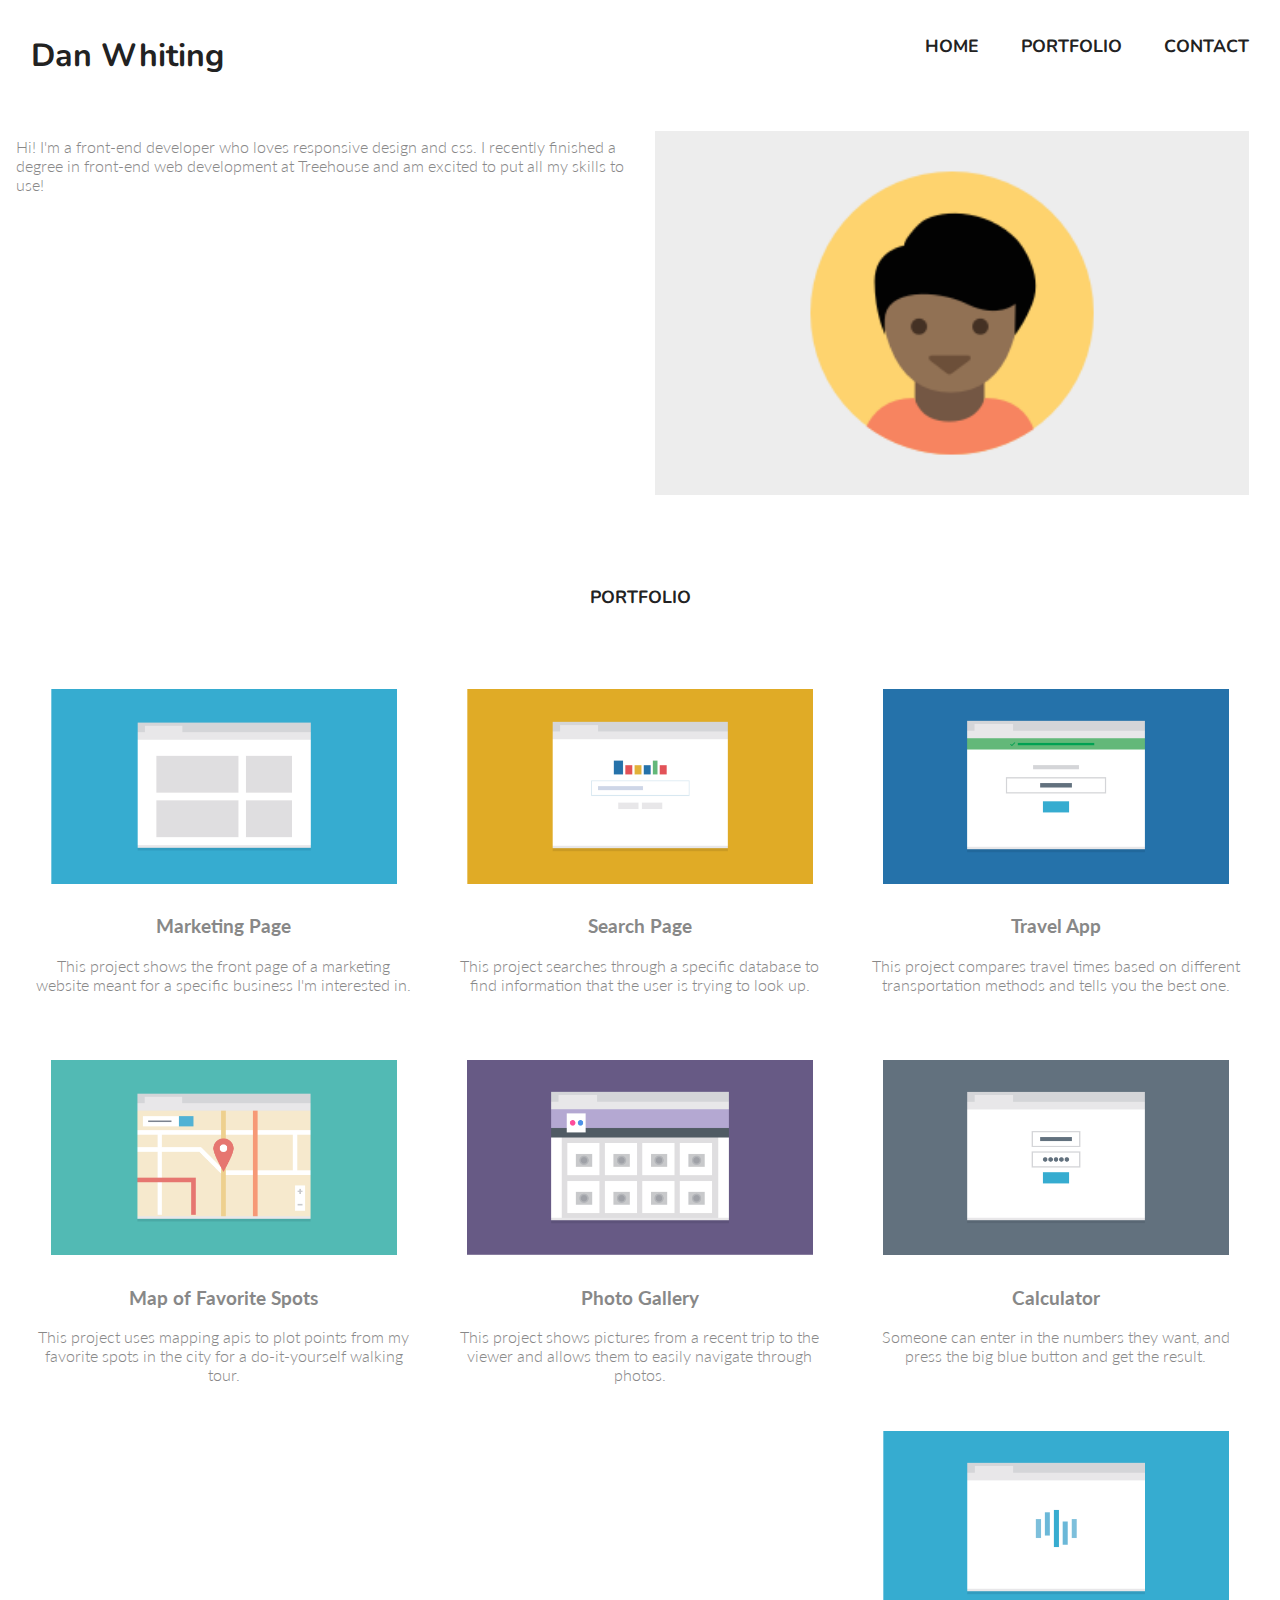
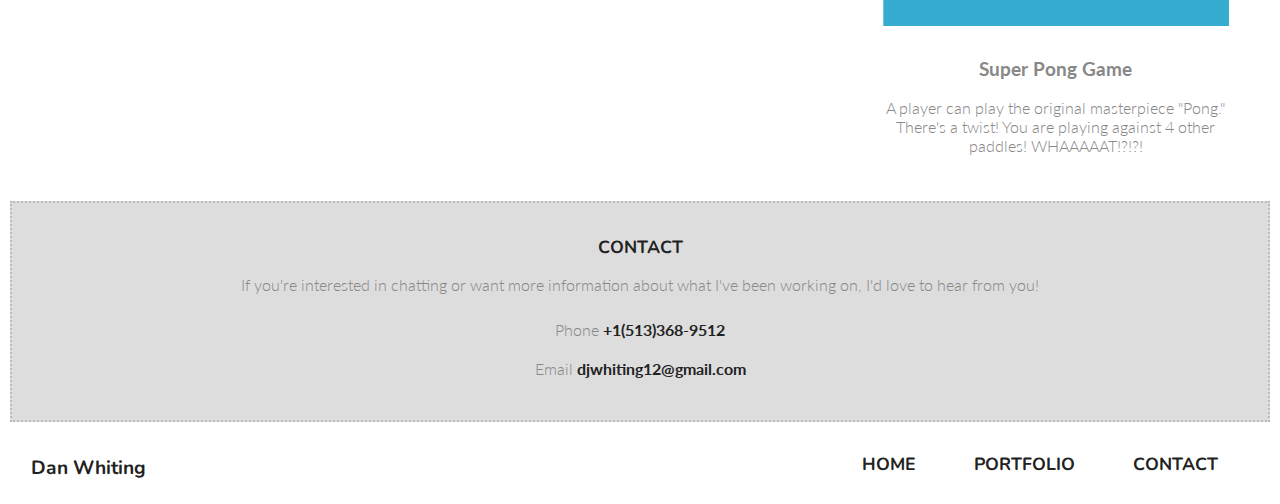
<file: index.html>
<!DOCTYPE html>
<html>
  <head>
  	<meta name="viewport" content="width=device-width, initial-scale=1.0">
  	<title>Portfolio</title>
  	<link href='https://fonts.googleapis.com/css?family=Nunito:400' rel='stylesheet' type='text/css'>
    <link href='https://fonts.googleapis.com/css?family=Lato:300,700' rel='stylesheet' type='text/css'>
    <link rel="stylesheet" href="css/main.css">
  </head>
  <body>
  	<div class="wrapper">
      <header class="main-header">
        <nav class="container">
          <h1 class="name"><a href="index.html">Dan Whiting</a></h1>
          <ul class="main-nav">
            <li><a href="#">HOME</a></li>
            <li><a href="#">PORTFOLIO</a></li>
            <li><a href="#">CONTACT</a></li>
          </ul>
        </nav>
      </header>
      <div class="container">
        <img src="img/holder.png" class="profile-pic" alt="Profile Picture"/>
          <div class="intro">
            <p>Hi! I'm a front-end developer who loves responsive design and css. I recently finished a degree in front-end web development at Treehouse and am excited to put all my skills to use!</p>
          </div>
        <div>
          <h4>PORTFOLIO</h4>
        </div>
          <div class="first-set">
            <img src="img/portfolio-1.png" alt="Marketing Page Image"/>
              <h3>Marketing Page</h3>
                <p>This project shows the front page of a marketing website meant for a specific business I'm interested in.</p>
          </div>
          <div class="second-set">
            <img src="img/portfolio-2.png" alt="Search Page Image"/>
              <h3>Search Page</h3>
                <p>This project searches through a specific database to find information that the user is trying to look up.</p>
          </div>
          <div class="third-set">
            <img src="img/portfolio-3.png" alt="Travel App Image"/>
              <h3>Travel App</h3>
                <p>This project compares travel times based on different transportation methods and tells you the best one.</p>
          </div>
          <div class="fourth-set">
            <img src="img/portfolio-6.png" alt="Map of Favorite Spots Image"/>
              <h3>Map of Favorite Spots</h3>
                <p>This project uses mapping apis to plot points from my favorite spots in the city for a do-it-yourself walking tour.</p>
          </div>
          <div class="fifth-set">
            <img src="img/portfolio-5.png" alt="Photo Gallery Image"/>
              <h3>Photo Gallery</h3>
                <p>This project shows pictures from a recent trip to the viewer and allows them to easily navigate through photos.</p>
          </div>
          <div class="sixth-set">
            <img src="img/portfolio-4.png" alt="Calculator Image"/>
              <h3>Calculator</h3>
                <p>Someone can enter in the numbers they want, and press the big blue button and get the result.</p>
          </div>
          <div class="seventh-set">
            <img src="img/portfolio-10.png" alt="Super Pong Image"/>
              <h3>Super Pong Game</h3>
                <p>A player can play the original masterpiece "Pong." There's a twist! You are playing against 4 other paddles! WHAAAAAT!?!?!</p>
          </div>

      </div>
  <footer class="main-footer">
    <h4>CONTACT</h4>
    <p>If you're interested in chatting or want more information about what I've been working on, I'd love to hear from you!</p>
      <ul>
        <li>Phone <a href="tel:(513)368-9512"><strong>+1(513)368-9512</strong></a></li>
        <li>Email <a href="mailto:djwhiting12@gmail.com"><strong>djwhiting12@gmail.com</strong></a></li>
      </ul>
  </footer>
    <div class="container">
        <h1 class="bottom-name"><a href="index.html">Dan Whiting</a></h1>
        <ul class="footer-nav">
          <li><a href="#">BACK TO TOP</a></li>
          <li><a href="#">HOME</a></li>
          <li><a href="#">PORTFOLIO</a></li>
          <li><a href="#">CONTACT</a></li>
        </ul>
    </div>
  </div>
</body>
</html>
</file>
<file: css/main.css>
/*! normalize.css v3.0.2 | MIT License | git.io/normalize */
/**
 * 1. Set default font family to sans-serif.
 * 2. Prevent iOS text size adjust after orientation change, without disabling
 *    user zoom.
 */
html {
  font-family: sans-serif;
  /* 1 */
  -ms-text-size-adjust: 100%;
  /* 2 */
  -webkit-text-size-adjust: 100%;
  /* 2 */ }

/**
 * Remove default margin.
 */
body {
  margin: 0; }

/* HTML5 display definitions
   ========================================================================== */
/**
 * Correct `block` display not defined for any HTML5 element in IE 8/9.
 * Correct `block` display not defined for `details` or `summary` in IE 10/11
 * and Firefox.
 * Correct `block` display not defined for `main` in IE 11.
 */
article,
aside,
details,
figcaption,
figure,
footer,
header,
hgroup,
main,
menu,
nav,
section,
summary {
  display: block; }

/**
 * 1. Correct `inline-block` display not defined in IE 8/9.
 * 2. Normalize vertical alignment of `progress` in Chrome, Firefox, and Opera.
 */
audio,
canvas,
progress,
video {
  display: inline-block;
  /* 1 */
  vertical-align: baseline;
  /* 2 */ }

/**
 * Prevent modern browsers from displaying `audio` without controls.
 * Remove excess height in iOS 5 devices.
 */
audio:not([controls]) {
  display: none;
  height: 0; }

/**
 * Address `[hidden]` styling not present in IE 8/9/10.
 * Hide the `template` element in IE 8/9/11, Safari, and Firefox < 22.
 */
[hidden],
template {
  display: none; }

/* Links
   ========================================================================== */
/**
 * Remove the gray background color from active links in IE 10.
 */
a {
  background-color: transparent; }

/**
 * Improve readability when focused and also mouse hovered in all browsers.
 */
a:active,
a:hover {
  outline: 0; }

/* Text-level semantics
   ========================================================================== */
/**
 * Address styling not present in IE 8/9/10/11, Safari, and Chrome.
 */
abbr[title] {
  border-bottom: 1px dotted; }

/**
 * Address style set to `bolder` in Firefox 4+, Safari, and Chrome.
 */
b,
strong {
  font-weight: bold; }

/**
 * Address styling not present in Safari and Chrome.
 */
dfn {
  font-style: italic; }

/**
 * Address variable `h1` font-size and margin within `section` and `article`
 * contexts in Firefox 4+, Safari, and Chrome.
 */
h1 {
  font-size: 2em;
  margin: 0.67em 0; }

/**
 * Address styling not present in IE 8/9.
 */
mark {
  background: #ff0;
  color: #000; }

/**
 * Address inconsistent and variable font size in all browsers.
 */
small {
  font-size: 80%; }

/**
 * Prevent `sub` and `sup` affecting `line-height` in all browsers.
 */
sub,
sup {
  font-size: 75%;
  line-height: 0;
  position: relative;
  vertical-align: baseline; }

sup {
  top: -0.5em; }

sub {
  bottom: -0.25em; }

/* Embedded content
   ========================================================================== */
/**
 * Remove border when inside `a` element in IE 8/9/10.
 */
img {
  border: 0; }

/**
 * Correct overflow not hidden in IE 9/10/11.
 */
svg:not(:root) {
  overflow: hidden; }

/* Grouping content
   ========================================================================== */
/**
 * Address margin not present in IE 8/9 and Safari.
 */
figure {
  margin: 1em 40px; }

/**
 * Address differences between Firefox and other browsers.
 */
hr {
  -moz-box-sizing: content-box;
  box-sizing: content-box;
  height: 0; }

/**
 * Contain overflow in all browsers.
 */
pre {
  overflow: auto; }

/**
 * Address odd `em`-unit font size rendering in all browsers.
 */
code,
kbd,
pre,
samp {
  font-family: monospace, monospace;
  font-size: 1em; }

/* Forms
   ========================================================================== */
/**
 * Known limitation: by default, Chrome and Safari on OS X allow very limited
 * styling of `select`, unless a `border` property is set.
 */
/**
 * 1. Correct color not being inherited.
 *    Known issue: affects color of disabled elements.
 * 2. Correct font properties not being inherited.
 * 3. Address margins set differently in Firefox 4+, Safari, and Chrome.
 */
button,
input,
optgroup,
select,
textarea {
  color: inherit;
  /* 1 */
  font: inherit;
  /* 2 */
  margin: 0;
  /* 3 */ }

/**
 * Address `overflow` set to `hidden` in IE 8/9/10/11.
 */
button {
  overflow: visible; }

/**
 * Address inconsistent `text-transform` inheritance for `button` and `select`.
 * All other form control elements do not inherit `text-transform` values.
 * Correct `button` style inheritance in Firefox, IE 8/9/10/11, and Opera.
 * Correct `select` style inheritance in Firefox.
 */
button,
select {
  text-transform: none; }

/**
 * 1. Avoid the WebKit bug in Android 4.0.* where (2) destroys native `audio`
 *    and `video` controls.
 * 2. Correct inability to style clickable `input` types in iOS.
 * 3. Improve usability and consistency of cursor style between image-type
 *    `input` and others.
 */
button,
html input[type="button"],
input[type="reset"],
input[type="submit"] {
  -webkit-appearance: button;
  /* 2 */
  cursor: pointer;
  /* 3 */ }

/**
 * Re-set default cursor for disabled elements.
 */
button[disabled],
html input[disabled] {
  cursor: default; }

/**
 * Remove inner padding and border in Firefox 4+.
 */
button::-moz-focus-inner,
input::-moz-focus-inner {
  border: 0;
  padding: 0; }

/**
 * Address Firefox 4+ setting `line-height` on `input` using `!important` in
 * the UA stylesheet.
 */
input {
  line-height: normal; }

/**
 * It's recommended that you don't attempt to style these elements.
 * Firefox's implementation doesn't respect box-sizing, padding, or width.
 *
 * 1. Address box sizing set to `content-box` in IE 8/9/10.
 * 2. Remove excess padding in IE 8/9/10.
 */
input[type="checkbox"],
input[type="radio"] {
  box-sizing: border-box;
  /* 1 */
  padding: 0;
  /* 2 */ }

/**
 * Fix the cursor style for Chrome's increment/decrement buttons. For certain
 * `font-size` values of the `input`, it causes the cursor style of the
 * decrement button to change from `default` to `text`.
 */
input[type="number"]::-webkit-inner-spin-button,
input[type="number"]::-webkit-outer-spin-button {
  height: auto; }

/**
 * 1. Address `appearance` set to `searchfield` in Safari and Chrome.
 * 2. Address `box-sizing` set to `border-box` in Safari and Chrome
 *    (include `-moz` to future-proof).
 */
input[type="search"] {
  -webkit-appearance: textfield;
  /* 1 */
  -moz-box-sizing: content-box;
  -webkit-box-sizing: content-box;
  /* 2 */
  box-sizing: content-box; }

/**
 * Remove inner padding and search cancel button in Safari and Chrome on OS X.
 * Safari (but not Chrome) clips the cancel button when the search input has
 * padding (and `textfield` appearance).
 */
input[type="search"]::-webkit-search-cancel-button,
input[type="search"]::-webkit-search-decoration {
  -webkit-appearance: none; }

/**
 * Define consistent border, margin, and padding.
 */
fieldset {
  border: 1px solid #c0c0c0;
  margin: 0 2px;
  padding: 0.35em 0.625em 0.75em; }

/**
 * 1. Correct `color` not being inherited in IE 8/9/10/11.
 * 2. Remove padding so people aren't caught out if they zero out fieldsets.
 */
legend {
  border: 0;
  /* 1 */
  padding: 0;
  /* 2 */ }

/**
 * Remove default vertical scrollbar in IE 8/9/10/11.
 */
textarea {
  overflow: auto; }

/**
 * Don't inherit the `font-weight` (applied by a rule above).
 * NOTE: the default cannot safely be changed in Chrome and Safari on OS X.
 */
optgroup {
  font-weight: bold; }

/* Tables
   ========================================================================== */
/**
 * Remove most spacing between table cells.
 */
table {
  border-collapse: collapse;
  border-spacing: 0; }

td,
th {
  padding: 0; }

/* Lists
   ========================================================================== */
/**
 * Remove default list styles, margins and padding.
 */
ol,
ul {
  margin: 0;
  padding: 0;
  list-style: none; }

/*****************************
BASE STYLES
*****************************/
* {
  box-sizing: border-box;
  text-decoration: none; }

body {
  font-size: 1em;
  font-weight: 300;
  color: #888;
  font-family: "Lato", sans-serif;
  width: 100%; }

h1,
h4,
.main-nav a,
.footer-nav a {
  font-size: 1.1em;
  font-weight: 700;
  color: #222;
  font-family: "Nunito", sans-serif; }

h3 {
  font-family: "Lato", sans-serif; }

div h4 {
  width: 100%;
  margin-top: 80px;
  margin-bottom: 50px;
  display: inline-block; }

img {
  padding: 10px 15px;
  width: 100%; }

footer h4 {
  margin: 0; }

footer li {
  padding: 10px; }

footer a {
  color: #222; }

/* Pseudo-classes ------------------ */
a:hover {
  color: #bbb; }

@media (min-width: 769px) {
  .profile-pic {
    float: right;
    width: 50%;
    text-align: left; } }
@media (min-width: 769px) {
  .profile-pic {
    float: right;
    width: 50%;
    text-align: left;
    vertical-align: top; } }

@media (min-width: 769px) {
  .intro {
    float: right;
    width: 50%;
    text-align: left; } }
@media (min-width: 1025px) {
  .intro {
    float: right;
    width: 50%;
    text-align: left;
    vertical-align: top; } }

/****************************
NAV LAYOUT 
****************************/
.name {
  font-size: 2em;
  margin: 0; }
  .name a {
    display: block;
    padding: 10px 15px;
    color: #222; }
  @media (min-width: 769px) {
    .name {
      display: inline-block; } }
  @media (min-width: 1025px) {
    .name {
      float: left; } }

.main-nav a {
  display: block;
  padding: 10px 15px; }
@media (min-width: 1025px) {
  .main-nav {
    float: right; } }
@media (min-width: 769px) {
  .main-nav li {
    display: inline-block; } }
@media (min-width: 1025px) {
  .main-nav li {
    float: left;
    margin-left: 12px;
    display: inline-block; } }

.bottom-name {
  font-size: 1.2em;
  float: left;
  padding-right: 1em; }
  .bottom-name a {
    display: block;
    padding: 10px 15px;
    color: #222; }
  @media (min-width: 769px) {
    .bottom-name {
      display: inline-block;
      float: left; } }
  @media (min-width: 1025px) {
    .bottom-name {
      float: left; } }

.footer-nav {
  padding: 10px 15px;
  float: right; }
  .footer-nav li {
    display: inline-block;
    float: left;
    padding-right: 1em; }
    @media (min-width: 1025px) {
      .footer-nav li {
        float: left;
        margin-left: 12px;
        display: inline-block; } }
  .footer-nav a {
    display: block;
    padding: 10px 15px; }
  .footer-nav li:nth-child(n+2) {
    display: none; }
    @media (min-width: 769px) {
      .footer-nav li:nth-child(n+2) {
        display: inline-block; } }
  @media (min-width: 769px) {
    .footer-nav li:first-child {
      display: none; } }
  @media (min-width: 769px) {
    .footer-nav li:first-child .footer-nav {
      float: right; } }
  @media (min-width: 1025px) {
    .footer-nav li:first-child {
      float: right; } }

/****************************
LAYOUT CONTAINERS
****************************/
.main-header {
  padding-top: 1.5em;
  padding-bottom: 1.5em;
  margin-bottom: 10px;
  font-size: 1em; }

.container {
  padding-left: 1em;
  padding-right: 1em;
  font-size: 1em; }
  @media (min-width: 1025px) {
    .container {
      max-width: 100%;
      margin: 0 auto; } }

.main-footer {
  background: #ddd;
  padding: 2em 0;
  border: dotted 2px #bbb;
  margin: 10px;
  font-size: 1em; }

.name a, .main-nav a, .bottom-name a, .footer-nav, .footer-nav a, .wrapper, .main-footer {
  text-align: center; }

.first-set,
.second-set,
.third-set,
.fourth-set,
.fifth-set,
.sixth-set,
.seventh-set {
  width: 100%; }
  @media (min-width: 769px) {
    .first-set,
    .second-set,
    .third-set,
    .fourth-set,
    .fifth-set,
    .sixth-set,
    .seventh-set {
      width: 50%;
      float: left;
      padding: 20px; } }
  @media (min-width: 1025px) {
    .first-set,
    .second-set,
    .third-set,
    .fourth-set,
    .fifth-set,
    .sixth-set,
    .seventh-set {
      width: 33.33%;
      float: left;
      padding: 20px; } }

.container:after {
  content: "";
  display: table;
  clear: both; }

/*# sourceMappingURL=main.css.map */
</file>
